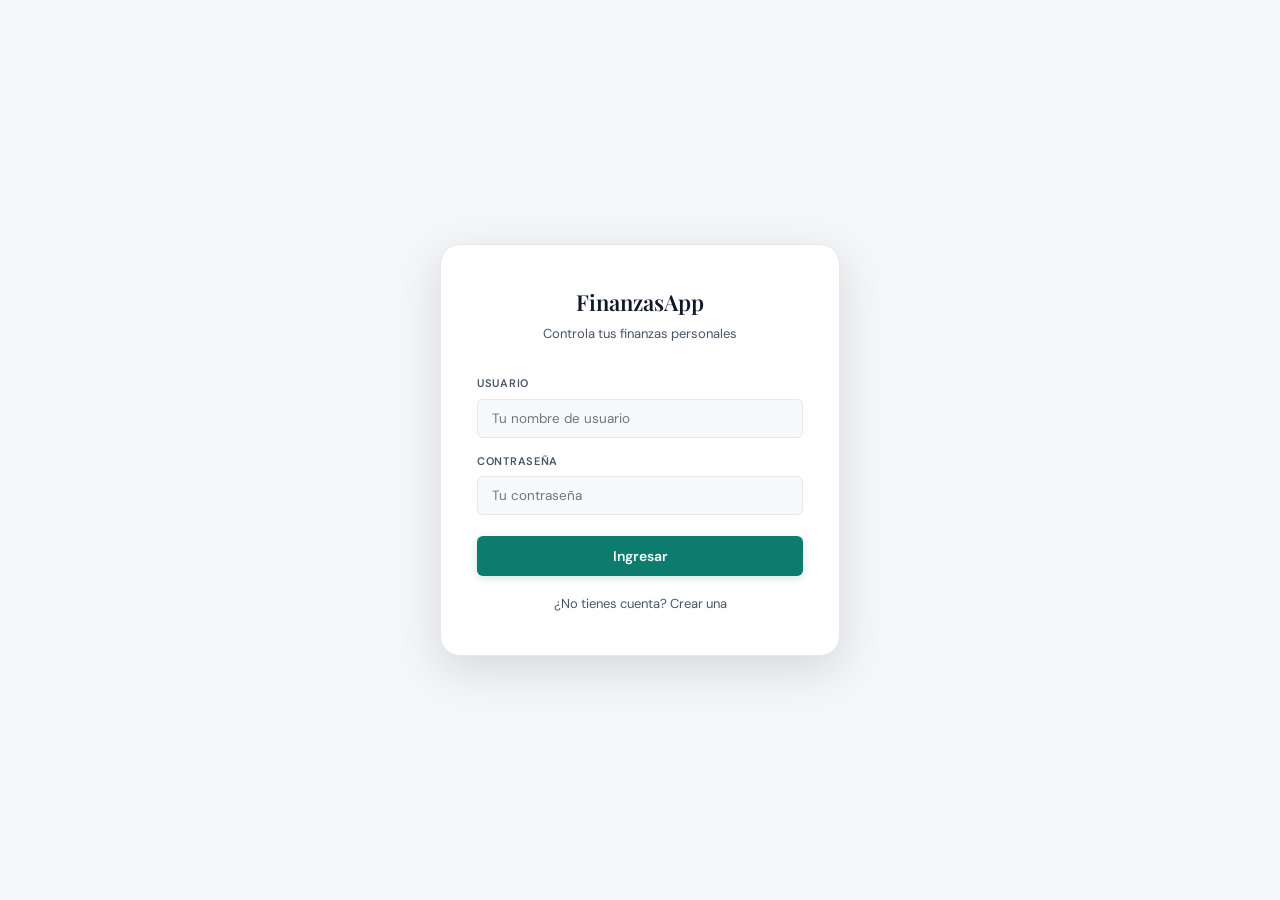
<file: frontend/index.html>
<!DOCTYPE html>
<html>

<head>
  <meta charset="UTF-8"> <!-- Para que tildes y ñ no salgan como símbolos raros -->
  <meta name="viewport" content="width=device-width, initial-scale=1.0"> <!-- Para que se vea bien -->
  <title>Finanzas Estudiantiles - Login</title>
  <link rel="icon" href="data:,">
  <link rel="stylesheet" href="css/estilos.css">
</head>

<body class="login-body">

  <div class="login-card">

    <div class="logo-area">
      <h2>FinanzasApp</h2>
      <p>Controla tus finanzas personales</p>
    </div>


    <form onsubmit="login(event)">

      <div>
        <label>Usuario</label>
        <input id="nombre" type="text" placeholder="Tu nombre de usuario" required>
        <!-- id="nombre" para leerlo desde JS, required obliga a llenarlo -->
      </div>

      <div>
        <label>Contraseña</label>
        <input id="contrasena" type="password" placeholder="Tu contraseña" required>
      </div>

      <button class="boton-login" type="submit">Ingresar</button> <!-- Botón que dispara el onsubmit del form -->

    </form>

    <a href="registro.html" class="boton-registro-link">¿No tienes cuenta? Crear una</a>


  </div>

  <script src="js/api.js"></script> <!-- Carga las funciones de conexión con el backend -->

  <script>

    async function login(event) { // async porque usa await para esperar la respuesta del servidor
      event.preventDefault(); // Evita que el form recargue la página al enviarse

      let nombre = document.getElementById("nombre").value; // Toma lo que escribió el usuario
      let contrasena = document.getElementById("contrasena").value; // Toma la contraseña

      try { // Intenta conectarse al backend
        let usuario = await loginUsuario(nombre, contrasena);
        // loginUsuario() está en api.js, hace POST /api/usuarios/login y devuelve el objeto usuario

        guardarSesion(usuario); // Guarda el id y nombre en sessionStorage para usarlos en otras páginas

        // Verificar si el usuario ya tiene semestre configurado
        // Si tiene fecha de inicio de semestre, ya lo configuró antes
        if (usuario.fechaInicioSemestre) {
          // Ya configuró su semestre → ir directo al menú
          window.location.href = "menu.html";
        } else {
          // No tiene semestre configurado → ir a configurarlo
          sessionStorage.setItem("primeraVez", "true");
          window.location.href = "semestre.html";
        }

      } catch (error) { // Si el backend responde con error (credenciales incorrectas)
        alert("Usuario o contraseña incorrectos"); // Avisa al usuario
      }
    }

  </script>

</body>

</html>
</file>
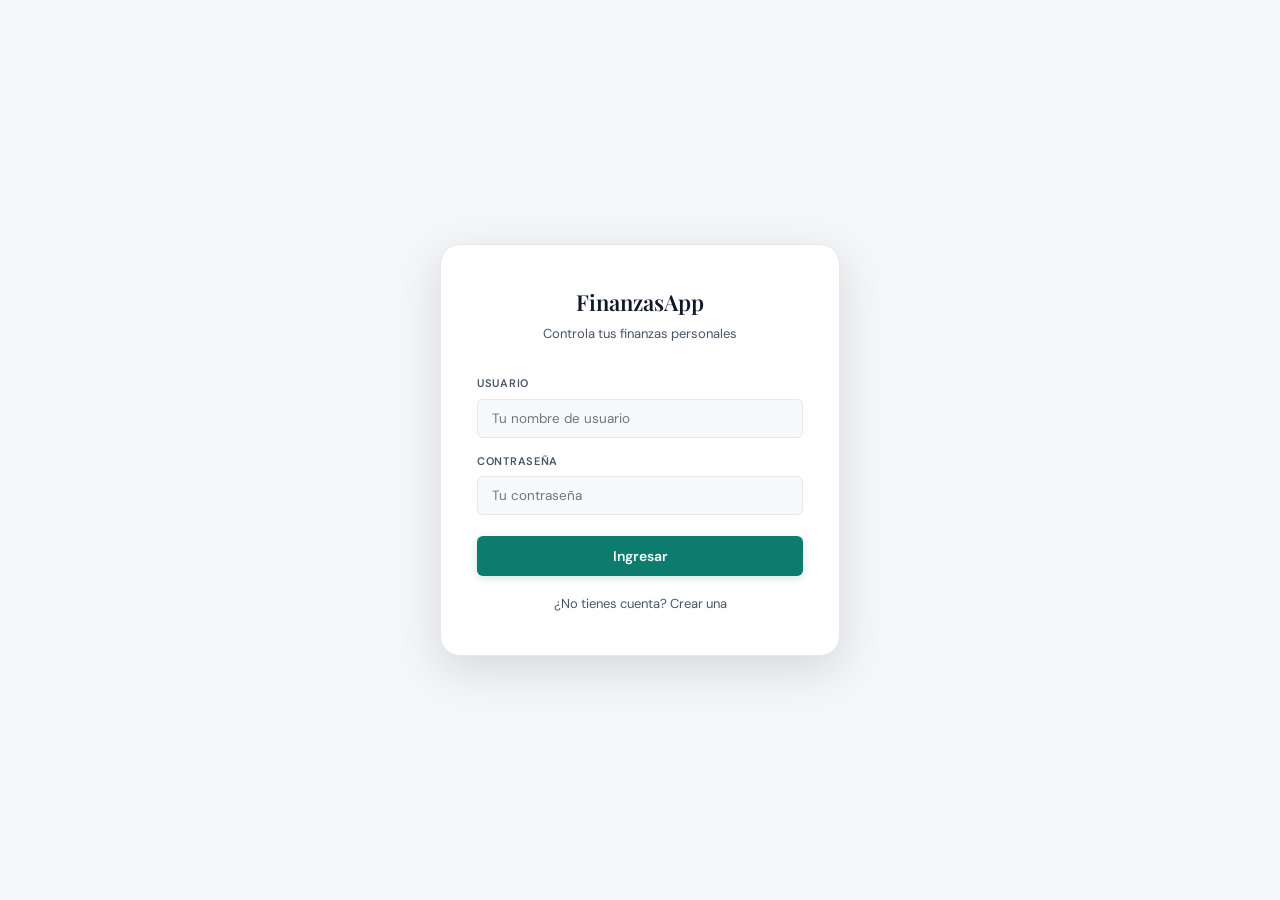
<file: frontend/gastos.html>
<!DOCTYPE html>
<html>

<head>
  <meta charset="UTF-8"> <!-- Para que los caracteres especiales se muestren bien -->
  <meta name="viewport" content="width=device-width, initial-scale=1.0"> <!-- Vista responsiva -->
  <title>Gastos — FinanzasApp</title>
  <link rel="icon" href="data:,">
  <link rel="stylesheet" href="css/estilos.css">
</head>

<body>

  <!-- Barra de navegación lateral -->
  <nav class="navbar">
    <div class="navbar-brand">
      <div class="brand-logo">
        <svg viewBox="0 0 24 24">
          <path
            d="M12 2C6.48 2 2 6.48 2 12s4.48 10 10 10 10-4.48 10-10S17.52 2 12 2zm-1 17.93c-3.95-.49-7-3.85-7-7.93 0-.62.08-1.21.21-1.79L9 15v1c0 1.1.9 2 2 2v1.93zm6.9-2.54c-.26-.81-1-1.39-1.9-1.39h-1v-3c0-.55-.45-1-1-1H8v-2h2c.55 0 1-.45 1-1V7h2c1.1 0 2-.9 2-2v-.41c2.93 1.19 5 4.06 5 7.41 0 2.08-.8 3.97-2.1 5.39z" />
        </svg>
      </div>
      <span class="brand-name">FinanzasApp</span>
    </div>

    <div class="navbar-section-label">Menú Principal</div>

    <div class="navbar-nav">
      <ul>
        <li><a href="menu.html"><svg class="nav-icon" viewBox="0 0 24 24">
              <path d="M3 13h8V3H3v10zm0 8h8v-6H3v6zm10 0h8V11h-8v10zm0-18v6h8V3h-8z" />
            </svg> Inicio</a></li>
        <li><a href="ingresos.html"><svg class="nav-icon" viewBox="0 0 24 24">
              <path
                d="M12 2C6.48 2 2 6.48 2 12s4.48 10 10 10 10-4.48 10-10S17.52 2 12 2zm1 15h-2v-2h2v-2h-2v-2h-2v2H9v2h2v2h2zm0-8h-2V7h2v2z" />
            </svg> Ingresos</a></li>
        <li><a href="gastos.html" class="active"><svg class="nav-icon" viewBox="0 0 24 24">
              <path d="M15 4H9v2H5v14h14V6h-4V4zM9 4h6v2H9V4z" />
            </svg> Gastos</a></li>
        <li><a href="metas.html"><svg class="nav-icon" viewBox="0 0 24 24">
              <path d="M12 2L2 22h20L12 2zm0 4.5l6.5 13.5h-13L12 6.5z" />
            </svg> Metas</a></li>
        <li><a href="reportes.html"><svg class="nav-icon" viewBox="0 0 24 24">
              <path d="M3 3v18h18V3H3zm16 16H5V5h14v14z" />
            </svg> Reportes</a></li>
        <li><a href="moneda.html"><svg class="nav-icon" viewBox="0 0 24 24">
              <path
                d="M12 2C6.48 2 2 6.48 2 12s4.48 10 10 10 10-4.48 10-10S17.52 2 12 2zm-1 15h-2v-6H7v-2h2V7h2v2h2v2h-2v6z" />
            </svg> Moneda</a></li>
      </ul>
    </div>
    <button class="btn-cerrar" onclick="cerrarSesion()">
      <svg class="nav-icon" viewBox="0 0 24 24">
        <path fill="currentColor"
          d="M10.09 15.59L11.5 17l5-5-5-5-1.41 1.41L12.67 11H3v2h9.67l-2.58 2.59zM19 3H5a2 2 0 0 0-2 2v4h2V5h14v14H5v-4H3v4a2 2 0 0 0 2 2h14a2 2 0 0 0 2-2V5a2 2 0 0 0-2-2z" />
      </svg>
      Cerrar sesión
    </button>
  </nav>

  <div class="contenido">

    <p class="page-title">Gastos</p>
    <p class="page-subtitle">Registra y categoriza tus gastos</p>

    <p class="seccion-titulo">Agregar gasto</p>

    <!-- Formulario para registrar un nuevo gasto -->
    <div class="form-agregar">
      <div class="form-grupo">
        <label>Descripción</label>
        <input id="descripcion" type="text" placeholder="Ej: Arriendo, Mercado...">
      </div>
      <div class="form-grupo">
        <label>Categoría</label>
        <select id="categoria"> <!-- Categorías típicas de gastos del hogar -->
          <option value="Vivienda">Vivienda</option>
          <option value="Alimentación">Alimentación</option>
          <option value="Transporte">Transporte</option>
          <option value="Salud">Salud</option>
          <option value="Educación">Educación</option>
          <option value="Entretenimiento">Entretenimiento</option>
          <option value="Ropa">Ropa</option>
          <option value="Otro">Otro</option>
        </select>
      </div>
      <div class="form-grupo">
        <label>Valor (COP $)</label>
        <input id="monto" type="text" inputmode="numeric" placeholder="Ej: 80.000" data-cop="true"> <!-- data-cop activa el formateador COP -->
      </div>
      <div class="form-grupo">
        <label>Fecha</label>
        <input id="fecha" type="date"> <!-- Devuelve la fecha en formato YYYY-MM-DD -->
      </div>
      <button class="btn-agregar" onclick="agregarGastoNuevo()">+ Agregar</button>
    </div>

    <p class="seccion-titulo">Historial de gastos</p>
    <div class="lista-movimientos" id="listaGastos"></div> <!-- Se llena con JS -->

  </div>

  <script src="js/api.js"></script>
  <script src="js/cop-input.js"></script>

  <script>

    verificarSesion(); // Si no hay sesión activa redirige al login

    function formatCOP(n) { // Formato de moneda colombiana: 15000 → $15.000
      return "$" + Number(n).toLocaleString("es-CO");
    }

    async function cargarGastos() {
      let usuarioId = getUsuarioId(); // Id del usuario guardado en sessionStorage
      let lista = document.getElementById("listaGastos");

      try {
        let gastos = await getGastos(usuarioId); // GET /api/gastos/{usuarioId}

        if (gastos.length === 0) { // Si aún no hay gastos registrados
          lista.innerHTML = '<p class="sin-datos">No hay gastos registrados aún.</p>';
          return;
        }

        // Genera y muestra el HTML de cada gasto
        lista.innerHTML = gastos.map(item => `
      <div class="movimiento-item">
        <div class="mov-info">
          <div class="mov-icono gasto"></div> <!-- Ícono rojo de gasto -->
          <div>
            <div class="mov-nombre">${item.descripcion}</div>
            <div class="mov-categoria">${item.categoria || ''}</div> <!-- Si no hay categoría muestra vacío -->
          </div>
        </div>
        <div class="mov-derecha">
          <div class="mov-valores">
            <div class="mov-valor gasto">-${formatCOP(item.monto)}</div> <!-- Monto en rojo con signo - -->
            <div class="mov-fecha">${item.fecha}</div>
          </div>
          <button class="btn-eliminar" onclick="borrarGasto(${item.id})" title="Eliminar"></button>
          <!-- item.id es el id real de la base de datos, necesario para eliminar el registro -->
        </div>
      </div>
    `).join(""); // join("") evita que aparezcan comas entre los elementos

      } catch (error) {
        lista.innerHTML = '<p class="sin-datos">Error al cargar gastos.</p>';
        console.error(error); // Imprime el error completo en consola
      }
    }

    async function agregarGastoNuevo() {
      let descripcion = document.getElementById("descripcion").value.trim(); // trim() elimina espacios extra
      let categoria = document.getElementById("categoria").value;
      let monto = document.getElementById("monto").value;
      let fecha = document.getElementById("fecha").value;

      if (!descripcion || !monto || !fecha) { // Verifica que no haya campos vacíos
        alert("Completa todos los campos.");
        return; // Detiene la ejecución si falta algo
      }

      let montoNum = parseCOP(monto);
      if (isNaN(montoNum) || montoNum <= 0) {
        alert("Ingresa un valor válido en pesos colombianos.");
        return;
      }

      try {
        await agregarGasto(getUsuarioId(), { // POST /api/gastos/{usuarioId}
          monto: montoNum,
          descripcion: descripcion,
          fecha: fecha,
          categoria: categoria
        });

        document.getElementById("descripcion").value = "";
        document.getElementById("monto").value = "";
        document.getElementById("fecha").valueAsDate = new Date();

        cargarGastos(); // Recarga la lista para mostrar el gasto recién agregado

      } catch (error) {
        alert("Error: " + error.message); // Muestra qué salió mal
      }
    }

    async function borrarGasto(id) { // id viene del botón eliminar de cada tarjeta
      try {
        await eliminarGasto(id); // DELETE /api/gastos/{id}
        cargarGastos(); // Actualiza la lista tras eliminar
      } catch (error) {
        alert("Error: " + error.message);
      }
    }

    document.getElementById("fecha").valueAsDate = new Date();
    initAllCOPInputs();
    cargarGastos();

  </script>

</body>

</html>
</file>
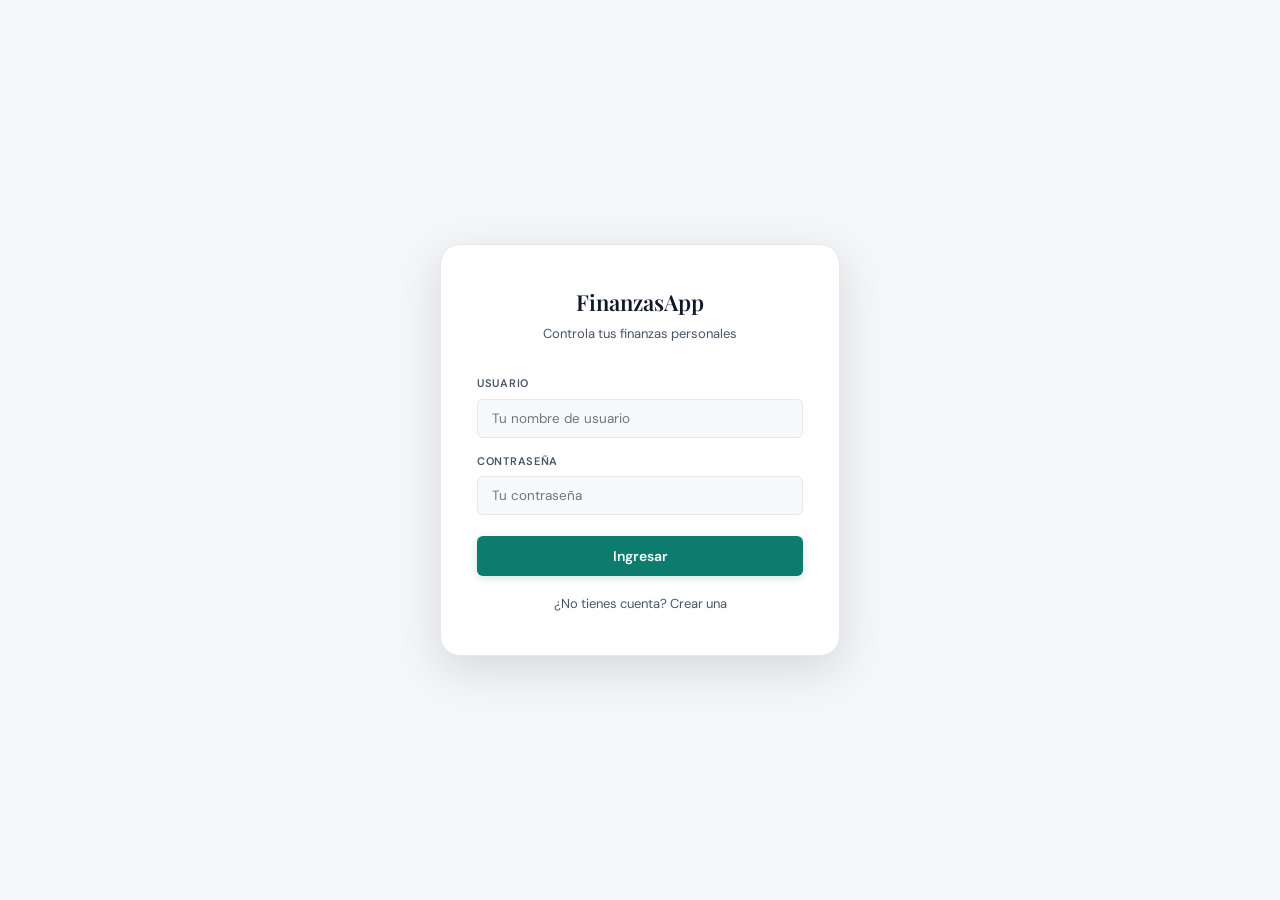
<file: frontend/ingresos.html>
<!DOCTYPE html>
<html>

<head>
  <meta charset="UTF-8"> <!-- Para que los caracteres especiales se muestren bien -->
  <meta name="viewport" content="width=device-width, initial-scale=1.0"> <!-- Vista responsiva -->
  <title>Ingresos — FinanzasApp</title>
  <link rel="icon" href="data:,">
  <link rel="stylesheet" href="css/estilos.css">
</head>

<body>

  <!-- Barra de navegación lateral -->
  <nav class="navbar">
    <div class="navbar-brand">
      <div class="brand-logo">
        <svg viewBox="0 0 24 24"><path d="M12 2C6.48 2 2 6.48 2 12s4.48 10 10 10 10-4.48 10-10S17.52 2 12 2zm-1 17.93c-3.95-.49-7-3.85-7-7.93 0-.62.08-1.21.21-1.79L9 15v1c0 1.1.9 2 2 2v1.93zm6.9-2.54c-.26-.81-1-1.39-1.9-1.39h-1v-3c0-.55-.45-1-1-1H8v-2h2c.55 0 1-.45 1-1V7h2c1.1 0 2-.9 2-2v-.41c2.93 1.19 5 4.06 5 7.41 0 2.08-.8 3.97-2.1 5.39z"/></svg>
      </div>
      <span class="brand-name">FinanzasApp</span>
    </div>
    
    <div class="navbar-section-label">Menú Principal</div>
    
    <div class="navbar-nav">
      <ul>
        <li><a href="menu.html"><svg class="nav-icon" viewBox="0 0 24 24"><path d="M3 13h8V3H3v10zm0 8h8v-6H3v6zm10 0h8V11h-8v10zm0-18v6h8V3h-8z"/></svg> Inicio</a></li>
        <li><a href="ingresos.html" class="active"><svg class="nav-icon" viewBox="0 0 24 24"><path d="M12 2C6.48 2 2 6.48 2 12s4.48 10 10 10 10-4.48 10-10S17.52 2 12 2zm1 15h-2v-2h2v-2h-2v-2h-2v2H9v2h2v2h2zm0-8h-2V7h2v2z"/></svg> Ingresos</a></li>
        <li><a href="gastos.html"><svg class="nav-icon" viewBox="0 0 24 24"><path d="M15 4H9v2H5v14h14V6h-4V4zM9 4h6v2H9V4z"/></svg> Gastos</a></li>
        <li><a href="metas.html"><svg class="nav-icon" viewBox="0 0 24 24"><path d="M12 2L2 22h20L12 2zm0 4.5l6.5 13.5h-13L12 6.5z"/></svg> Metas</a></li>
        <li><a href="reportes.html"><svg class="nav-icon" viewBox="0 0 24 24"><path d="M3 3v18h18V3H3zm16 16H5V5h14v14z"/></svg> Reportes</a></li>
        <li><a href="moneda.html"><svg class="nav-icon" viewBox="0 0 24 24"><path d="M12 2C6.48 2 2 6.48 2 12s4.48 10 10 10 10-4.48 10-10S17.52 2 12 2zm-1 15h-2v-6H7v-2h2V7h2v2h2v2h-2v6z"/></svg> Moneda</a></li>
      </ul>
    </div>
    <button class="btn-cerrar" onclick="cerrarSesion()">
      <svg class="nav-icon" viewBox="0 0 24 24"><path fill="currentColor" d="M10.09 15.59L11.5 17l5-5-5-5-1.41 1.41L12.67 11H3v2h9.67l-2.58 2.59zM19 3H5a2 2 0 0 0-2 2v4h2V5h14v14H5v-4H3v4a2 2 0 0 0 2 2h14a2 2 0 0 0 2-2V5a2 2 0 0 0-2-2z"/></svg>
      Cerrar sesión
    </button>
  </nav>

  <div class="contenido">

    <p class="page-title">Ingresos</p>
    <p class="page-subtitle">Registra y gestiona tus fuentes de ingreso</p>

    <p class="seccion-titulo">Agregar ingreso</p>

    <!-- Formulario para agregar un nuevo ingreso -->
    <div class="form-agregar">
      <div class="form-grupo">
        <label>Descripción</label>
        <input id="descripcion" type="text" placeholder="Ej: Salario, Freelance...">
        <!-- El backend espera este campo como "descripcion" -->
      </div>
      <div class="form-grupo">
        <label>Categoría</label>
        <select id="categoria"> <!-- Lista de categorías predefinidas -->
          <option value="Salario">Salario</option>
          <option value="Freelance">Freelance</option>
          <option value="Negocio">Negocio</option>
          <option value="Inversión">Inversión</option>
          <option value="Regalo">Regalo</option>
          <option value="Otro">Otro</option>
        </select>
      </div>
      <div class="form-grupo">
        <label>Valor (COP $)</label>
        <input id="monto" type="text" inputmode="numeric" placeholder="Ej: 500.000" data-cop="true">
        <!-- min="0" evita que se ingresen valores negativos -->
      </div>
      <div class="form-grupo">
        <label>Fecha</label>
        <input id="fecha" type="date"> <!-- El valor llega en formato YYYY-MM-DD -->
      </div>
      <button class="btn-agregar" onclick="agregarIngresoNuevo()">+ Agregar</button>
    </div>

    <p class="seccion-titulo">Historial de ingresos</p>
    <div class="lista-movimientos" id="listaIngresos"></div> <!-- Se llena dinámicamente -->

  </div>

  <script src="js/api.js"></script>
  <script src="js/cop-input.js"></script>

  <script>

    verificarSesion(); // Redirige al login si no hay sesión activa

    function formatCOP(n) { // Convierte número a formato pesos colombianos
      return "$" + Number(n).toLocaleString("es-CO");
    }

    async function cargarIngresos() {
      let usuarioId = getUsuarioId(); // Lee el id del usuario de sessionStorage
      let lista = document.getElementById("listaIngresos");

      try {
        let ingresos = await getIngresos(usuarioId); // GET /api/ingresos/{usuarioId}

        if (ingresos.length === 0) { // Si el usuario no tiene ingresos todavía
          lista.innerHTML = '<p class="sin-datos">No hay ingresos registrados aún.</p>';
          return;
        }

        // Construye el HTML de cada ingreso y lo muestra en la lista
        lista.innerHTML = ingresos.map(item => `
          <div class="movimiento-item">
            <div class="mov-info">
              <div class="mov-icono ingreso"></div> <!-- Ícono verde de ingreso -->
              <div>
                <div class="mov-nombre">${item.descripcion}</div> <!-- Descripción del ingreso -->
                <div class="mov-categoria">${item.categoria || ''}</div> <!-- Categoría o vacío -->
              </div>
            </div>
            <div class="mov-derecha">
              <div class="mov-valores">
                <div class="mov-valor ingreso">+${formatCOP(item.monto)}</div> <!-- Monto en verde -->
                <div class="mov-fecha">${item.fecha}</div>
              </div>
              <button class="btn-eliminar" onclick="borrarIngreso(${item.id})" title="Eliminar"></button>
              <!-- Pasa el id real de la BD para poder eliminar el registro correcto -->
            </div>
          </div>
        `).join("");

      } catch (error) {
        lista.innerHTML = '<p class="sin-datos">Error al cargar ingresos.</p>'; // Mensaje de error visible
        console.error(error); // Detalle del error en consola para depurar
      }
    }

    async function agregarIngresoNuevo() {
      let descripcion = document.getElementById("descripcion").value.trim(); // trim() quita espacios al inicio y fin
      let categoria = document.getElementById("categoria").value;
      let monto = document.getElementById("monto").value;
      let fecha = document.getElementById("fecha").value;

      if (!descripcion || !monto || !fecha) { // Valida que ningún campo esté vacío
        alert("Completa todos los campos.");
        return;
      }

      let montoNum = parseCOP(monto);
      if (isNaN(montoNum) || montoNum <= 0) {
        alert("Ingresa un valor válido en pesos colombianos.");
        return;
      }

      try {
        await agregarIngreso(getUsuarioId(), { // POST /api/ingresos/{usuarioId}
          monto: montoNum, // parseCOP convierte "1.500.000" → 1500000
          descripcion: descripcion,
          fecha: fecha,
          categoria: categoria
        });

        document.getElementById("descripcion").value = "";
        document.getElementById("monto").value = "";
        document.getElementById("fecha").valueAsDate = new Date();

        cargarIngresos(); // Recarga la lista para mostrar el nuevo ingreso

      } catch (error) {
        alert("Error: " + error.message);
      }
    }

    async function borrarIngreso(id) { // Recibe el id del ingreso a eliminar
      try {
        await eliminarIngreso(id); // DELETE /api/ingresos/{id}
        cargarIngresos(); // Recarga la lista después de eliminar
      } catch (error) {
        alert("Error: " + error.message);
      }
    }

    document.getElementById("fecha").valueAsDate = new Date();
    initAllCOPInputs(); // Inicializa todos los inputs con data-cop="true"
    cargarIngresos();

  </script>

</body>

</html>
</file>
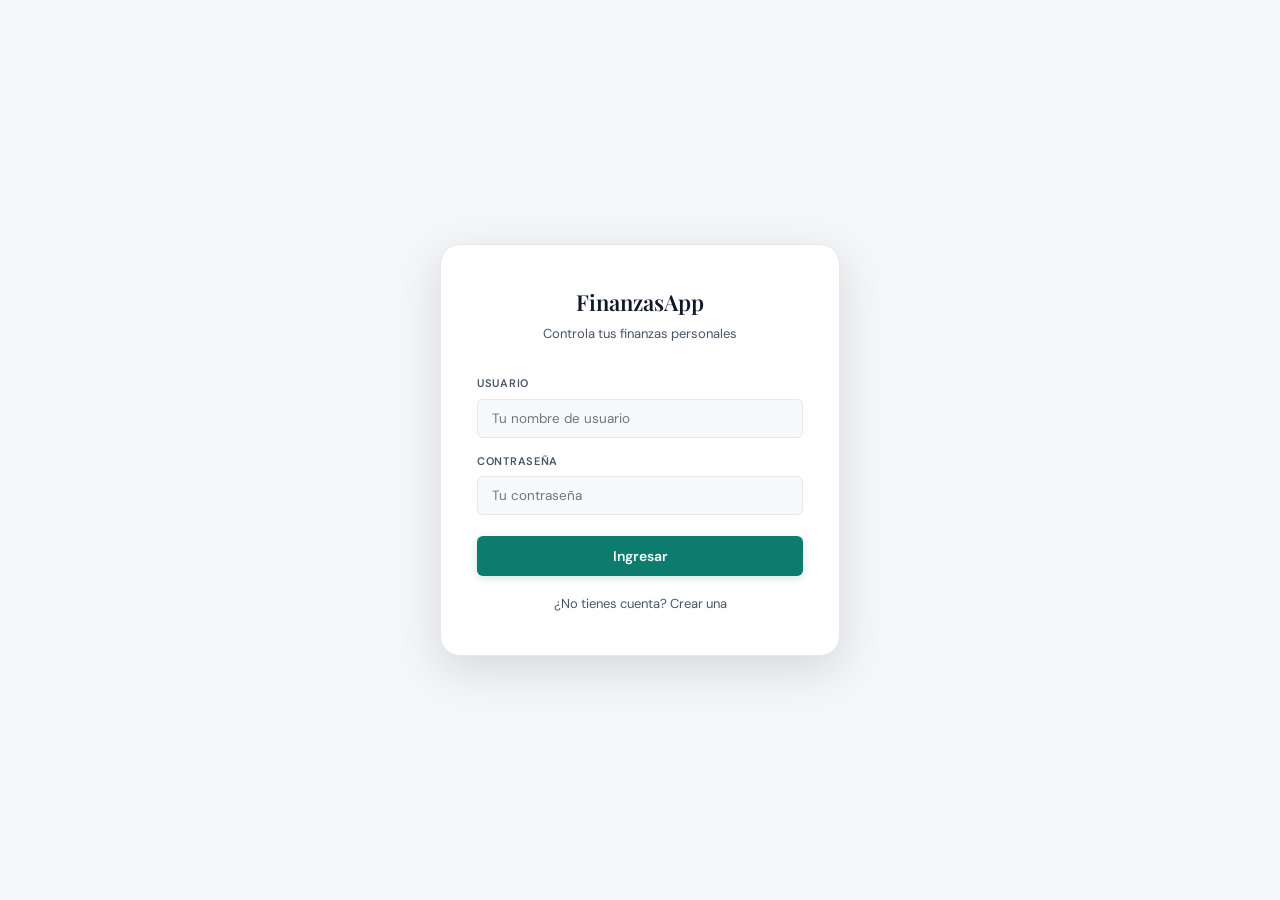
<file: frontend/moneda.html>
<!DOCTYPE html>
<html>

<head>
  <meta charset="UTF-8">
  <meta name="viewport" content="width=device-width, initial-scale=1.0">
  <title>Conversión de Moneda — FinanzasApp</title>
  <link rel="icon" href="data:,">
  <link rel="stylesheet" href="css/estilos.css">
</head>

<body>

  <nav class="navbar">
    <div class="navbar-brand">
      <div class="brand-logo">
        <svg viewBox="0 0 24 24"><path d="M12 2C6.48 2 2 6.48 2 12s4.48 10 10 10 10-4.48 10-10S17.52 2 12 2zm-1 17.93c-3.95-.49-7-3.85-7-7.93 0-.62.08-1.21.21-1.79L9 15v1c0 1.1.9 2 2 2v1.93zm6.9-2.54c-.26-.81-1-1.39-1.9-1.39h-1v-3c0-.55-.45-1-1-1H8v-2h2c.55 0 1-.45 1-1V7h2c1.1 0 2-.9 2-2v-.41c2.93 1.19 5 4.06 5 7.41 0 2.08-.8 3.97-2.1 5.39z"/></svg>
      </div>
      <span class="brand-name">FinanzasApp</span>
    </div>
    
    <div class="navbar-section-label">Menú Principal</div>
    
    <div class="navbar-nav">
      <ul>
        <li><a href="menu.html"><svg class="nav-icon" viewBox="0 0 24 24"><path d="M3 13h8V3H3v10zm0 8h8v-6H3v6zm10 0h8V11h-8v10zm0-18v6h8V3h-8z"/></svg> Inicio</a></li>
        <li><a href="ingresos.html"><svg class="nav-icon" viewBox="0 0 24 24"><path d="M12 2C6.48 2 2 6.48 2 12s4.48 10 10 10 10-4.48 10-10S17.52 2 12 2zm1 15h-2v-2h2v-2h-2v-2h-2v2H9v2h2v2h2zm0-8h-2V7h2v2z"/></svg> Ingresos</a></li>
        <li><a href="gastos.html"><svg class="nav-icon" viewBox="0 0 24 24"><path d="M15 4H9v2H5v14h14V6h-4V4zM9 4h6v2H9V4z"/></svg> Gastos</a></li>
        <li><a href="metas.html"><svg class="nav-icon" viewBox="0 0 24 24"><path d="M12 2L2 22h20L12 2zm0 4.5l6.5 13.5h-13L12 6.5z"/></svg> Metas</a></li>
        <li><a href="reportes.html"><svg class="nav-icon" viewBox="0 0 24 24"><path d="M3 3v18h18V3H3zm16 16H5V5h14v14z"/></svg> Reportes</a></li>
        <li><a href="moneda.html" class="active"><svg class="nav-icon" viewBox="0 0 24 24"><path d="M12 2C6.48 2 2 6.48 2 12s4.48 10 10 10 10-4.48 10-10S17.52 2 12 2zm-1 15h-2v-6H7v-2h2V7h2v2h2v2h-2v6z"/></svg> Moneda</a></li>
      </ul>
    </div>
    <button class="btn-cerrar" onclick="cerrarSesion()">
      <svg class="nav-icon" viewBox="0 0 24 24"><path fill="currentColor" d="M10.09 15.59L11.5 17l5-5-5-5-1.41 1.41L12.67 11H3v2h9.67l-2.58 2.59zM19 3H5a2 2 0 0 0-2 2v4h2V5h14v14H5v-4H3v4a2 2 0 0 0 2 2h14a2 2 0 0 0 2-2V5a2 2 0 0 0-2-2z"/></svg>
      Cerrar sesión
    </button>
  </nav>

  <div class="contenido">

    <p class="page-title">Conversión de Moneda</p>
    <p class="page-subtitle">Convierte montos entre diferentes monedas</p>

    <div class="form-container">
      <form id="formConvertir">
        <div class="form-group">
          <label for="monto">Monto</label>
          <input type="number" id="monto" placeholder="Ej: 100" min="0.01" step="0.01" required>
        </div>

        <div class="form-group">
          <label for="monedaOrigen">Moneda de Origen</label>
          <select id="monedaOrigen" required>
            <option value="USD">USD — Dólar Estadounidense</option>
            <option value="EUR">EUR — Euro</option>
            <option value="GBP">GBP — Libra Esterlina</option>
            <option value="JPY">JPY — Yen Japonés</option>
            <option value="COP" selected>COP — Peso Colombiano</option>
            <option value="MXN">MXN — Peso Mexicano</option>
            <option value="ARS">ARS — Peso Argentino</option>
            <option value="CLP">CLP — Peso Chileno</option>
            <option value="CAD">CAD — Dólar Canadiense</option>
            <option value="CHF">CHF — Franco Suizo</option>
          </select>
        </div>

        <div class="form-group">
          <label for="monedaDestino">Moneda de Destino</label>
          <select id="monedaDestino" required>
            <option value="USD" selected>USD — Dólar Estadounidense</option>
            <option value="EUR">EUR — Euro</option>
            <option value="GBP">GBP — Libra Esterlina</option>
            <option value="JPY">JPY — Yen Japonés</option>
            <option value="COP">COP — Peso Colombiano</option>
            <option value="MXN">MXN — Peso Mexicano</option>
            <option value="ARS">ARS — Peso Argentino</option>
            <option value="CLP">CLP — Peso Chileno</option>
            <option value="CAD">CAD — Dólar Canadiense</option>
            <option value="CHF">CHF — Franco Suizo</option>
          </select>
        </div>

        <button type="submit" class="btn-primario">Convertir</button>
      </form>

      <div id="resultado" class="resultado-conversion" style="display: none;"></div>
      <div id="error" class="error-msg" style="display: none;"></div>
    </div>

  </div>

  <script src="js/api.js"></script>
  <script>
    verificarSesion();

    function formatCOP(n) {
      return "$" + Number(n).toLocaleString("es-CO");
    }

    function formatDecimal(n) {
      // Tasas pequeñas (ej: 1 COP = 0,000299 USD) necesitan más decimales
      const v = Number(n);
      const decimales = Math.abs(v) >= 1 ? 2 : 6;
      return v.toLocaleString("es-CO", { minimumFractionDigits: 2, maximumFractionDigits: decimales });
    }

    document.getElementById("formConvertir").addEventListener("submit", async (e) => {
      e.preventDefault();

      const monto = parseFloat(document.getElementById("monto").value);
      const monedaOrigen = document.getElementById("monedaOrigen").value;
      const monedaDestino = document.getElementById("monedaDestino").value;

      const resultadoDiv = document.getElementById("resultado");
      const errorDiv = document.getElementById("error");

      resultadoDiv.style.display = "none";
      errorDiv.style.display = "none";

      try {
        const resultado = await convertirMoneda(monto, monedaOrigen, monedaDestino);

        resultadoDiv.innerHTML = `
          <h3>Resultado de la Conversión</h3>
          <p class="conversion-original">${formatCOP(monto)} ${monedaOrigen}</p>
          <p class="conversion-flecha">=</p>
          <p class="conversion-resultado">${formatCOP(resultado.montoConvertido)} ${resultado.monedaDestino}</p>
          <p class="conversion-tasa">Tasa: 1 ${monedaOrigen} = ${formatDecimal(resultado.tasa)} ${monedaDestino}</p>
        `;
        resultadoDiv.style.display = "block";

      } catch (error) {
        errorDiv.textContent = error.message;
        errorDiv.style.display = "block";
      }
    });
  </script>

</body>

</html>
</file>
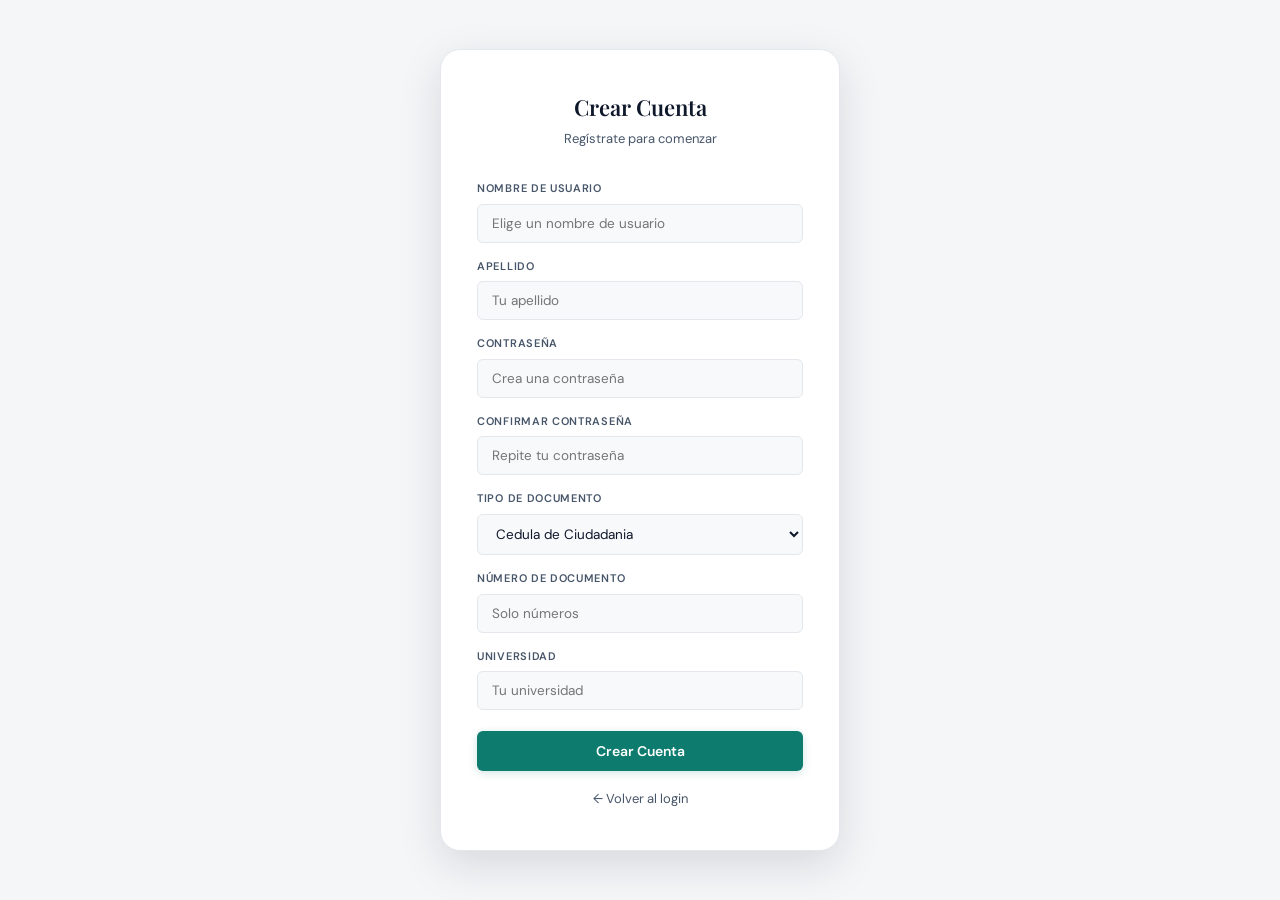
<file: frontend/registro.html>
<!DOCTYPE html>
<html>

<head>
  <meta charset="UTF-8"> <!-- Para que los caracteres especiales se muestren bien -->
  <meta name="viewport" content="width=device-width, initial-scale=1.0"> <!-- Ajuste para pantallas de celular -->
  <title>Registro — FinanzasApp</title>
  <link rel="icon" href="data:,"> <!-- Título en la pestaña -->
  <link rel="stylesheet" href="css/estilos.css"> <!-- Estilos visuales -->
</head>

<body class="registro-body"> <!-- Clase para aplicar el fondo de la página de registro -->
  <div class="registro-card"> <!-- Tarjeta contenedora del formulario -->
    <div class="logo-area"> <!-- Encabezado de la tarjeta -->
      <h2>Crear Cuenta</h2>
      <p>Regístrate para comenzar</p>
    </div>
    <!-- Al enviar el form se ejecuta registrar(), que manda los datos al backend -->
    <form onsubmit="registrar(event)">
      <div>
        <label>Nombre de usuario</label>
        <input id="nombre" type="text" placeholder="Elige un nombre de usuario" required>
        <!-- Este nombre es el que se usará para iniciar sesión -->
      </div>
      <div>
        <label>Apellido</label>
        <input id="apellido" type="text" placeholder="Tu apellido" required>
      </div>
      <div>
        <label>Contraseña</label>
        <input id="contrasena" type="password" placeholder="Crea una contraseña" required>
      </div>
      <div>
        <label>Confirmar Contraseña</label>
        <input id="confirmarContrasena" type="password" placeholder="Repite tu contraseña" required>
        <!-- Este campo solo existe en el frontend para validar, no se manda al backend -->
      </div>
      <div>
        <label>Tipo de Documento</label>
        <select id="tipoDoc"> <!-- Lista desplegable con los tipos de documento -->
          <option value="CC">Cedula de Ciudadania</option>
          <option value="TI">Tarjeta de Identidad</option>
          <option value="CE">Cédula de Extranjería</option>
          <option value="PA">Pasaporte</option>
        </select>
      </div>
      <div>
        <label>Número de Documento</label>
        <input id="nDoc" type="text" placeholder="Solo números" required oninput="validarNumeros(this)">
        <!-- oninput llama a validarNumeros() cada vez que el usuario escribe algo -->
      </div>
      <div>
        <label>Universidad</label>
        <input id="universidad" type="text" placeholder="Tu universidad" required>
      </div>
      <button class="boton-registro" type="submit">Crear Cuenta</button> <!-- Dispara el onsubmit -->
    </form>
    <a href="index.html" class="volver-login">← Volver al login</a> <!-- Enlace de regreso -->
  </div>
  <script src="js/api.js"></script> <!-- Funciones de conexión con el backend -->
  <script>
    // Se ejecuta cada vez que el usuario escribe en el campo de documento
    function validarNumeros(input) {
      if (/[^0-9]/.test(input.value)) { // Si encuentra algo que no sea número
        input.value = input.value.replace(/[^0-9]/g, ""); // Lo borra del campo
        alert("Solo se permiten números."); // Avisa al usuario
      }
    }
    async function registrar(event) {
      event.preventDefault(); // Evita que la página se recargue al enviar el form

      let contrasena = document.getElementById("contrasena").value;
      let confirmar = document.getElementById("confirmarContrasena").value;

      if (contrasena !== confirmar) { // Compara las dos contraseñas antes de mandar al backend
        alert("Las contraseñas no coinciden");
        return; // Detiene la ejecución si no coinciden
      }
      // Arma el objeto con todos los datos del formulario
      let datos = {
        nombre: document.getElementById("nombre").value,
        apellido: document.getElementById("apellido").value,
        contrasena: contrasena,
        tipoDoc: document.getElementById("tipoDoc").value,
        nDoc: document.getElementById("nDoc").value,
        universidad: document.getElementById("universidad").value
      };
      try {
        await registrarUsuario(datos); // Función de api.js que hace POST /api/usuarios/registro
        alert("¡Registro exitoso! Ahora puedes iniciar sesión.");
        window.location.href = "index.html"; // Redirige al login después de registrarse
      } catch (error) {
        alert("Error: " + error.message); // Muestra el error que devolvió el backend
      }
    }
  </script>
</body>

</html>
</file>
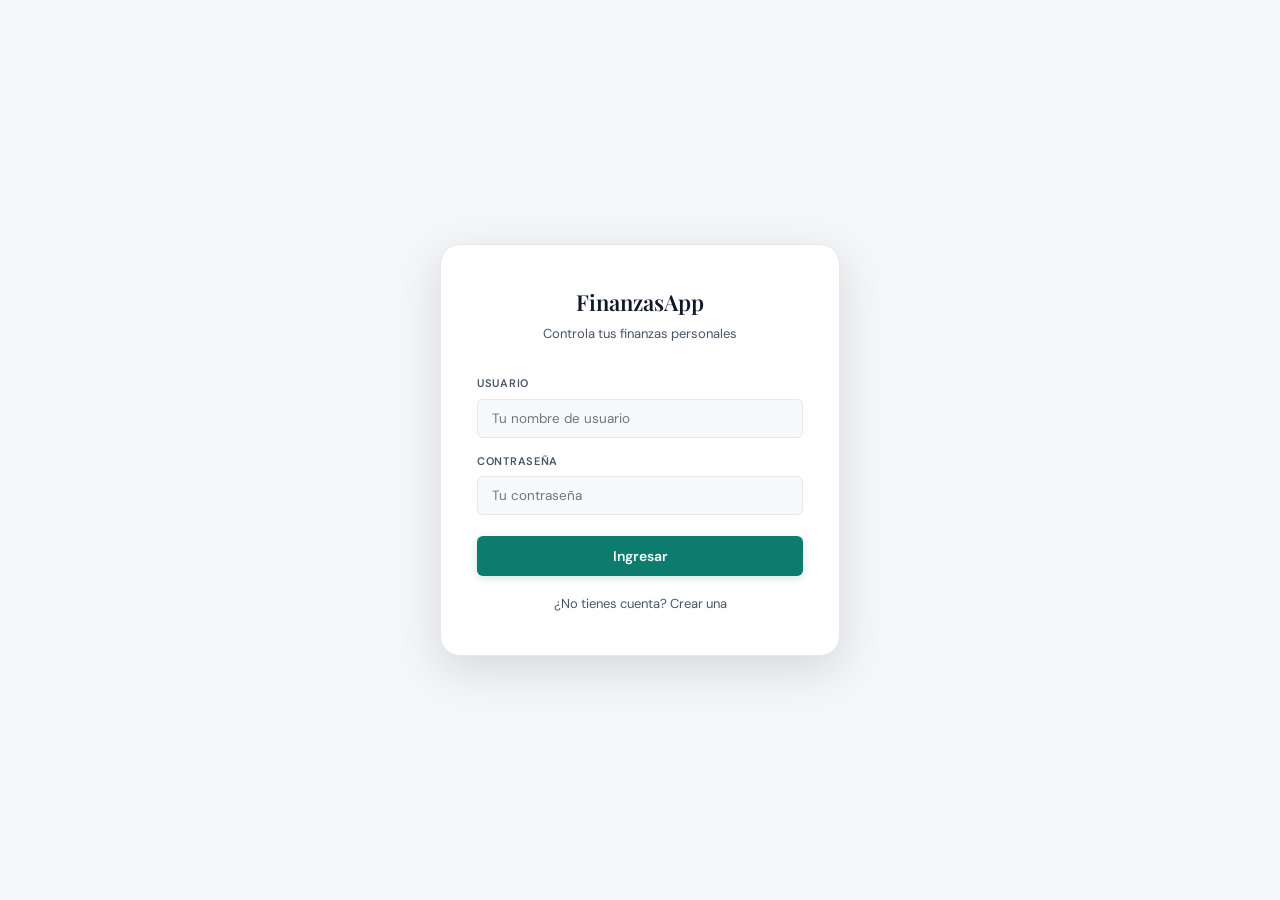
<file: frontend/semestre.html>
<!DOCTYPE html>
<html>

<head>
  <meta charset="UTF-8">
  <meta name="viewport" content="width=device-width, initial-scale=1.0">
  <title>Bienvenido — FinanzasApp</title>
  <link rel="icon" href="data:,">
  <link rel="stylesheet" href="css/estilos.css">
  <style>
    body.setup-body {
      background: var(--bg-body);
      min-height: 100vh;
      display: flex;
      justify-content: center;
      align-items: center;
    }

    .setup-card {
      background: var(--bg-surface);
      border: 1px solid var(--border);
      padding: 48px 44px;
      width: 480px;
      max-width: 95vw;
      border-radius: var(--radius-xl);
      box-shadow: var(--shadow-lg);
      color: var(--text-primary);
    }

    .setup-card h1 {
      font-family: var(--font-display);
      font-size: 24px;
      font-weight: 600;
      margin: 0 0 8px 0;
      text-align: center;
      color: var(--text-primary);
    }

    .setup-card .subtitle {
      font-size: 13.5px;
      color: var(--text-secondary);
      text-align: center;
      margin: 0 0 32px 0;
    }

    .step-indicator {
      display: flex;
      justify-content: center;
      gap: 10px;
      margin-bottom: 32px;
    }

    .step-dot {
      width: 10px;
      height: 10px;
      border-radius: 50%;
      background: var(--border-strong);
      transition: background 0.3s, width 0.3s;
    }

    .step-dot.active {
      width: 26px;
      border-radius: 5px;
      background: var(--accent);
    }

    .step-dot.completed {
      background: var(--accent-mid);
    }

    .step-title {
      font-size: 17px;
      font-weight: 600;
      margin: 0 0 6px 0;
    }

    .step-desc {
      font-size: 13px;
      color: var(--text-secondary);
      margin: 0 0 24px 0;
    }

    .setup-form label {
      display: block;
      font-size: 11px;
      font-weight: 600;
      color: var(--text-secondary);
      text-transform: uppercase;
      letter-spacing: 0.8px;
      margin-bottom: 6px;
    }

    .setup-form input,
    .setup-form select {
      width: 100%;
      padding: 12px 14px;
      background: var(--bg-input);
      border: 1px solid var(--border);
      border-radius: 8px;
      color: var(--text-primary);
      font-size: 14px;
      outline: none;
      transition: border-color 0.2s;
      margin-bottom: 16px;
      height: 44px;
    }

    .setup-form input:focus,
    .setup-form select:focus {
      border-color: var(--accent-mid);
      background: #fff;
      box-shadow: 0 0 0 3px rgba(13,123,110,0.10);
    }

    .setup-form select option {
      background: #fff;
      color: var(--text-primary);
    }

    .setup-btn {
      width: 100%;
      padding: 14px;
      border: none;
      border-radius: 10px;
      background: var(--accent);
      color: #fff;
      font-weight: 600;
      font-size: 15px;
      cursor: pointer;
      transition: background 0.2s, transform 0.2s, box-shadow 0.2s;
      margin-top: 8px;
      box-shadow: 0 2px 8px rgba(13,123,110,0.2);
    }

    .setup-btn:hover {
      background: var(--accent-text);
      transform: translateY(-1px);
      box-shadow: 0 4px 14px rgba(13,123,110,0.28);
    }

    .setup-btn-secondary {
      background: transparent;
      border: 1px solid var(--border);
      color: var(--text-secondary);
      font-size: 13px;
      margin-top: 12px;
    }

    .setup-btn-secondary { box-shadow: none; }

    .setup-btn-secondary:hover {
      background: var(--bg-hover);
      color: var(--text-primary);
      box-shadow: none;
      transform: none;
    }

    .pregunta-texto {
      font-size: 15px;
      color: var(--text-secondary);
      margin-bottom: 20px;
      line-height: 1.5;
    }

    .semestre-opciones {
      display: grid;
      grid-template-columns: 1fr 1fr;
      gap: 12px;
      margin-bottom: 16px;
    }

    .semestre-opcion {
      background: var(--bg-input);
      border: 2px solid var(--border);
      border-radius: 12px;
      padding: 16px;
      text-align: center;
      cursor: pointer;
      transition: all 0.2s;
      font-size: 15px;
      font-weight: 600;
      color: var(--text-secondary);
    }

    .semestre-opcion:hover {
      border-color: var(--accent-mid);
      background: var(--accent-light);
      color: var(--accent-text);
    }

    .semestre-opcion.selected {
      border-color: var(--accent);
      background: var(--accent-light);
      color: var(--accent-text);
    }

    .semestre-opcion .num {
      font-size: 18px;
      font-weight: 600;
      display: block;
    }

    .error-msg {
      padding: 12px 16px;
      background: var(--red-bg);
      border: 1px solid var(--red-border);
      border-radius: 8px;
      color: var(--red);
      font-size: 13px;
      margin-top: 12px;
      display: none;
    }

    @media (max-width: 560px) {
      .setup-card { padding: 32px 22px; }
      .semestre-opciones { gap: 8px; }
    }
  </style>
</head>

<body class="setup-body">

  <div class="setup-card">
    <!-- Indicador de pasos -->
    <div class="step-indicator">
      <div class="step-dot active" id="dot1"></div>
      <div class="step-dot" id="dot2"></div>
      <div class="step-dot" id="dot3"></div>
    </div>

    <!-- Paso 1: Semestre -->
    <div id="step1">
      <h1>Bienvenido a FinanzasApp</h1>
      <p class="subtitle">Configuremos tu período académico</p>

      <p class="pregunta-texto">¿En qué semestre estás actualmente?</p>

      <div class="semestre-opciones" id="semestreOpciones"></div>

      <button class="setup-btn" onclick="irPaso2()">Continuar →</button>
      <div id="error1" class="error-msg"></div>
    </div>

    <!-- Paso 2: Fechas del período -->
    <div id="step2" class="hidden">
      <h1>Período Académico</h1>
      <p class="subtitle">Semestre <span id="semestreSeleccionadoTexto">1</span></p>

      <div class="setup-form">
        <label>Fecha de inicio del semestre</label>
        <input type="date" id="fechaInicio">

        <label>Fecha de fin del semestre</label>
        <input type="date" id="fechaFin">
      </div>

      <button class="setup-btn" onclick="irPaso3()">Continuar →</button>
      <button class="setup-btn setup-btn-secondary" onclick="volverPaso1()">← Atrás</button>
      <div id="error2" class="error-msg"></div>
    </div>

    <!-- Paso 3: Ahorro automático -->
    <div id="step3" class="hidden">
      <h1>Ahorro Automático</h1>
      <p class="subtitle">Último paso — configuremos tu ahorro</p>

      <p class="pregunta-texto">¿Qué porcentaje de tus ingresos quieres separar automáticamente para ahorro?</p>

      <div class="setup-form">
        <label>Porcentaje de ahorro (%)</label>
        <input type="number" id="porcentajeAhorro" min="0" max="100" value="10">

        <small style="color: var(--text-muted); font-size: 12px; display: block; margin-bottom: 8px;">
          Ej: Si ganas $500.000 y pones 10%, se separarán $50.000 para ahorro cada vez que registres un ingreso.
        </small>

        <label style="margin-top: 8px;">¿Cuánto quieres ahorrar en total este semestre?</label>
        <input type="text" inputmode="numeric" id="metaAhorro" placeholder="Ej: 500.000" data-cop="true">
      </div>

      <button class="setup-btn" onclick="finalizar()">Comenzar →</button>
      <button class="setup-btn setup-btn-secondary" onclick="volverPaso2()">← Atrás</button>
      <div id="error3" class="error-msg"></div>
    </div>

  </div>

  <script src="js/api.js"></script>
  <script src="js/cop-input.js"></script>
  <script>
    // Verificar sesión
    verificarSesion();

    let semestreSeleccionado = null;
    let esPrimeraVez = sessionStorage.getItem("primeraVez") === "true";

    // Generar opciones de semestre 1-10
    const contenedor = document.getElementById("semestreOpciones");
    for (let i = 1; i <= 10; i++) {
      let btn = document.createElement("div");
      btn.className = "semestre-opcion";
      btn.innerHTML = '<span class="num">Sem ' + i + '</span>';
      btn.dataset.semestre = i;
      btn.onclick = function () {
        document.querySelectorAll(".semestre-opcion").forEach(el => el.classList.remove("selected"));
        this.classList.add("selected");
        semestreSeleccionado = i;
      };
      contenedor.appendChild(btn);
    }

    function mostrarError(id, mensaje) {
      let el = document.getElementById(id);
      el.textContent = mensaje;
      el.style.display = "block";
      setTimeout(() => { el.style.display = "none"; }, 4000);
    }

    function actualizarDots(step) {
      for (let i = 1; i <= 3; i++) {
        let dot = document.getElementById("dot" + i);
        dot.className = "step-dot";
        if (i < step) dot.classList.add("completed");
        if (i === step) dot.classList.add("active");
      }
    }

    function irPaso2() {
      if (!semestreSeleccionado) {
        mostrarError("error1", "Selecciona tu semestre para continuar.");
        return;
      }
      document.getElementById("step1").classList.add("hidden");
      document.getElementById("step2").classList.remove("hidden");
      document.getElementById("semestreSeleccionadoTexto").textContent = semestreSeleccionado;
      actualizarDots(2);
    }

    function irPaso3() {
      let fechaInicio = document.getElementById("fechaInicio").value;
      let fechaFin = document.getElementById("fechaFin").value;

      if (!fechaInicio || !fechaFin) {
        mostrarError("error2", "Completa ambas fechas del período.");
        return;
      }

      if (new Date(fechaFin) <= new Date(fechaInicio)) {
        mostrarError("error2", "La fecha de fin debe ser posterior al inicio.");
        return;
      }

      document.getElementById("step2").classList.add("hidden");
      document.getElementById("step3").classList.remove("hidden");
      actualizarDots(3);
    }

    function volverPaso1() {
      document.getElementById("step2").classList.add("hidden");
      document.getElementById("step1").classList.remove("hidden");
      actualizarDots(1);
    }

    function volverPaso2() {
      document.getElementById("step3").classList.add("hidden");
      document.getElementById("step2").classList.remove("hidden");
      actualizarDots(2);
    }

    async function finalizar() {
      let usuarioId = getUsuarioId();
      let fechaInicio = document.getElementById("fechaInicio").value;
      let fechaFin = document.getElementById("fechaFin").value;
      let porcentaje = parseFloat(document.getElementById("porcentajeAhorro").value);
      let metaAhorro = parseCOP(document.getElementById("metaAhorro").value) || 0;

      if (!usuarioId) {
        mostrarError("error3", "No hay sesión activa. Inicia sesión nuevamente.");
        return;
      }

      if (porcentaje < 0 || porcentaje > 100) {
        mostrarError("error3", "El porcentaje debe estar entre 0 y 100.");
        return;
      }

      // Armar el objeto con los datos del semestre
      let datosSemestre = {
        semestreActual: semestreSeleccionado,
        fechaInicioSemestre: fechaInicio,
        fechaFinSemestre: fechaFin,
        porcentajeAhorro: porcentaje
      };

      console.log("Enviando configuración de semestre:", JSON.stringify(datosSemestre));
      console.log("Usuario ID:", usuarioId);

      try {
        let resultado = await configurarSemestre(usuarioId, datosSemestre);
        console.log("Semestre configurado exitosamente:", resultado);

        // Si puso meta de ahorro, crear una meta
        if (metaAhorro > 0) {
          await crearMeta(usuarioId, {
            nombre: "Meta de ahorro - Semestre " + semestreSeleccionado,
            montoObjetivo: metaAhorro,
            fechaLimite: fechaFin
          });
        }

        // Limpiar flag de primera vez
        sessionStorage.removeItem("primeraVez");

        // Ir al menú
        window.location.href = "menu.html";

      } catch (error) {
        console.error("Error al configurar semestre:", error);
        mostrarError("error3", error.message);
      }
    }
    initAllCOPInputs();
  </script>

</body>

</html>
</file>
<file: frontend/css/estilos.css>
@import url('https://fonts.googleapis.com/css2?family=Playfair+Display:wght@500;600&family=DM+Sans:opsz,wght@9..40,300;9..40,400;9..40,500;9..40,600;9..40,700&family=DM+Mono:wght@400;500&display=swap');

:root {
  --bg-body:       #f5f6f8;
  --bg-surface:    #ffffff;
  --bg-raised:     #fafafa;
  --bg-sidebar:    #ffffff;
  --bg-input:      #f8f9fb;
  --bg-hover:      #f1f4f8;

  --border:        #e4e7ec;
  --border-strong: #cdd2da;

  --accent:        #0d7b6e;
  --accent-mid:    #0fa68f;
  --accent-light:  #e8f7f5;
  --accent-text:   #0a6659;

  --green:         #166534;
  --green-bg:      #f0fdf4;
  --green-border:  #bbf7d0;

  --red:           #9f1239;
  --red-bg:        #fff1f2;
  --red-border:    #fecdd3;

  --amber:         #92400e;
  --amber-bg:      #fffbeb;
  --amber-border:  #fde68a;

  --text-primary:   #0f172a;
  --text-secondary: #475569;
  --text-muted:     #94a3b8;
  --text-faint:     #cbd5e1;

  --sidebar-width: 228px;
  --radius-sm:  6px;
  --radius-md:  10px;
  --radius-lg:  14px;
  --radius-xl:  20px;

  --shadow-xs: 0 1px 2px rgba(15,23,42,0.05);
  --shadow-sm: 0 2px 6px rgba(15,23,42,0.07);
  --shadow-md: 0 6px 20px rgba(15,23,42,0.09);
  --shadow-lg: 0 14px 44px rgba(15,23,42,0.13);

  --font-display: 'Playfair Display', Georgia, serif;
  --font-main:    'DM Sans', sans-serif;
  --font-mono:    'DM Mono', monospace;
}

*, *::before, *::after { box-sizing: border-box; margin: 0; padding: 0; }
html { font-size: 14px; scroll-behavior: smooth; }
body {
  font-family: var(--font-main);
  background: var(--bg-body);
  color: var(--text-primary);
  line-height: 1.6;
  min-height: 100vh;
  -webkit-font-smoothing: antialiased;
}
a { text-decoration: none; color: inherit; }
button, input, select, textarea { font-family: inherit; }

/* ── SIDEBAR ── */
.navbar {
  position: fixed;
  top: 0; left: 0;
  width: var(--sidebar-width);
  height: 100vh;
  background: var(--bg-sidebar);
  border-right: 1px solid var(--border);
  display: flex;
  flex-direction: column;
  z-index: 100;
  overflow-y: auto;
}

.navbar-brand {
  display: flex;
  align-items: center;
  gap: 10px;
  padding: 22px 20px 18px;
  border-bottom: 1px solid var(--border);
  color: var(--text-primary);
}

.brand-logo {
  width: 32px; height: 32px;
  background: var(--accent);
  border-radius: 9px;
  display: flex;
  align-items: center;
  justify-content: center;
  flex-shrink: 0;
  box-shadow: 0 2px 8px rgba(13,123,110,0.25);
}

.brand-logo svg { width: 16px; height: 16px; fill: #fff; }

.brand-name {
  font-family: var(--font-display);
  font-size: 15px;
  font-weight: 600;
  color: var(--text-primary);
}

.navbar-section-label {
  padding: 18px 20px 6px;
  font-size: 10px;
  font-weight: 700;
  text-transform: uppercase;
  letter-spacing: 1.2px;
  color: var(--text-muted);
}

.navbar-nav {
  flex: 1;
  display: flex;
  flex-direction: column;
}

.navbar-nav ul {
  list-style: none;
  padding: 4px 10px;
}

.navbar-nav ul li a {
  display: flex;
  align-items: center;
  gap: 9px;
  padding: 8px 12px;
  border-radius: var(--radius-sm);
  font-size: 13.5px;
  font-weight: 500;
  color: var(--text-secondary);
  transition: background 0.15s, color 0.15s;
}

.navbar-nav ul li a:hover {
  background: var(--bg-hover);
  color: var(--text-primary);
}

.navbar-nav ul li a.active {
  background: var(--accent-light);
  color: var(--accent-text);
  font-weight: 600;
}

.nav-icon { width: 16px; height: 16px; flex-shrink: 0; opacity: 0.55; fill: currentColor; }
.navbar-nav ul li a.active .nav-icon,
.navbar-nav ul li a:hover .nav-icon { opacity: 1; }

.btn-cerrar {
  margin: auto 10px 18px;
  display: flex;
  align-items: center;
  gap: 8px;
  width: calc(100% - 20px);
  padding: 9px 14px;
  background: transparent;
  border: 1px solid var(--border);
  border-radius: var(--radius-sm);
  color: var(--text-secondary);
  font-family: var(--font-main);
  font-size: 13px;
  font-weight: 500;
  cursor: pointer;
  transition: all 0.15s;
}

.btn-cerrar:hover {
  background: var(--red-bg);
  border-color: var(--red-border);
  color: var(--red);
}

/* ── CONTENIDO ── */
.contenido {
  margin-left: var(--sidebar-width);
  padding: 36px 40px;
  min-height: 100vh;
  max-width: 1100px;
}

.page-title {
  font-family: var(--font-display);
  font-size: 26px;
  font-weight: 600;
  color: var(--text-primary);
  letter-spacing: -0.2px;
  margin-bottom: 4px;
}

.page-subtitle {
  font-size: 13.5px;
  color: var(--text-secondary);
  margin-bottom: 28px;
}

.seccion-titulo {
  font-size: 11px;
  font-weight: 700;
  text-transform: uppercase;
  letter-spacing: 1px;
  color: var(--text-muted);
  margin: 28px 0 14px;
  display: flex;
  align-items: center;
  gap: 10px;
}

.seccion-titulo::after {
  content: '';
  flex: 1;
  height: 1px;
  background: var(--border);
}

/* ── TARJETAS ── */
.tarjetas {
  display: grid;
  grid-template-columns: repeat(auto-fit, minmax(196px, 1fr));
  gap: 14px;
  margin-bottom: 8px;
}

.tarjeta {
  background: var(--bg-surface);
  border: 1px solid var(--border);
  border-radius: var(--radius-lg);
  padding: 20px 22px;
  box-shadow: var(--shadow-xs);
  position: relative;
  overflow: hidden;
  transition: box-shadow 0.2s, transform 0.2s;
}

.tarjeta:hover { box-shadow: var(--shadow-sm); transform: translateY(-1px); }

.tarjeta::after {
  content: '';
  position: absolute;
  top: 0; left: 0; right: 0;
  height: 3px;
}

.tarjeta.ingreso-card::after { background: var(--green); }
.tarjeta.gasto-card::after   { background: var(--red); }
.tarjeta.saldo-card::after   { background: var(--accent); }
.tarjeta.ahorro-card { background: var(--green-bg); border-color: var(--green-border); }

.tarjeta-label {
  font-size: 11px;
  font-weight: 600;
  text-transform: uppercase;
  letter-spacing: 0.7px;
  color: var(--text-muted);
  margin-bottom: 10px;
}

.tarjeta-valor {
  font-family: var(--font-mono);
  font-size: 22px;
  font-weight: 500;
  letter-spacing: -0.5px;
  color: var(--text-primary);
}

.ingreso-card .tarjeta-valor { color: var(--green); }
.gasto-card .tarjeta-valor   { color: var(--red); }
.saldo-card .tarjeta-valor   { color: var(--accent); }
.ahorro-card .tarjeta-valor  { color: var(--green); }

/* ── FORMULARIOS ── */
.form-agregar,
.form-container {
  background: var(--bg-surface);
  border: 1px solid var(--border);
  border-radius: var(--radius-lg);
  padding: 22px 24px;
  display: flex;
  flex-wrap: wrap;
  gap: 14px;
  align-items: flex-end;
  box-shadow: var(--shadow-xs);
  margin-bottom: 6px;
}

.form-container > form {
  display: flex;
  flex-wrap: wrap;
  gap: 14px;
  align-items: flex-end;
  width: 100%;
}

.form-container > .resultado-conversion,
.form-container > .error-msg { width: 100%; margin-top: 4px; }

.form-grupo,
.form-group {
  display: flex;
  flex-direction: column;
  gap: 5px;
  flex: 1;
  min-width: 148px;
  justify-content: flex-end;
}

.form-grupo label,
.form-group label {
  font-size: 11px;
  font-weight: 600;
  text-transform: uppercase;
  letter-spacing: 0.7px;
  color: var(--text-secondary);
}

.form-grupo input,
.form-grupo select,
.form-group input,
.form-group select {
  background: var(--bg-input);
  border: 1px solid var(--border);
  border-radius: var(--radius-sm);
  padding: 9px 12px;
  color: var(--text-primary);
  font-family: var(--font-main);
  font-size: 13.5px;
  outline: none;
  transition: border-color 0.15s, box-shadow 0.15s, background 0.15s;
  width: 100%;
  height: 38px;
}

.form-grupo input:focus,
.form-grupo select:focus,
.form-group input:focus,
.form-group select:focus {
  border-color: var(--accent-mid);
  background: #fff;
  box-shadow: 0 0 0 3px rgba(13,123,110,0.10);
}

.form-grupo select option,
.form-group select option { background: #fff; }

/* ── BOTONES ── */
.btn-agregar,
.btn,
.btn-primario {
  padding: 9px 20px;
  background: var(--accent);
  border: none;
  border-radius: var(--radius-sm);
  color: #fff;
  font-family: var(--font-main);
  font-size: 13.5px;
  font-weight: 600;
  cursor: pointer;
  transition: background 0.15s, transform 0.1s, box-shadow 0.15s;
  white-space: nowrap;
  height: fit-content;
  align-self: flex-end;
  box-shadow: 0 1px 4px rgba(13,123,110,0.18);
}

.btn-agregar:hover,
.btn:hover,
.btn-primario:hover {
  background: var(--accent-text);
  transform: translateY(-1px);
  box-shadow: 0 3px 10px rgba(13,123,110,0.25);
}

.btn-agregar:active,
.btn:active,
.btn-primario:active { transform: translateY(0); }

/* ── LISTA MOVIMIENTOS ── */
.lista-movimientos {
  background: var(--bg-surface);
  border: 1px solid var(--border);
  border-radius: var(--radius-lg);
  overflow: hidden;
  box-shadow: var(--shadow-xs);
}

.movimiento-item {
  display: flex;
  justify-content: space-between;
  align-items: center;
  padding: 14px 20px;
  border-bottom: 1px solid var(--border);
  transition: background 0.12s;
}

.movimiento-item:last-child { border-bottom: none; }
.movimiento-item:hover { background: var(--bg-hover); }

.mov-info {
  display: flex;
  align-items: center;
  gap: 14px;
  min-width: 0;
}

.mov-info > div:last-child { min-width: 0; }

.mov-icono {
  width: 36px; height: 36px;
  border-radius: 50%;
  display: flex;
  align-items: center;
  justify-content: center;
  flex-shrink: 0;
  font-weight: 700;
  font-size: 13px;
}

.mov-icono.ingreso {
  background: var(--green-bg);
  color: var(--green);
  border: 1px solid var(--green-border);
}
.mov-icono.ingreso::after { content: '↑'; }

.mov-icono.gasto {
  background: var(--red-bg);
  color: var(--red);
  border: 1px solid var(--red-border);
}
.mov-icono.gasto::after { content: '↓'; }

.mov-icono.meta {
  background: var(--accent-light);
  color: var(--accent);
  border: 1px solid rgba(13,123,110,0.2);
  font-size: 16px;
}

.mov-icono.neutro {
  background: var(--bg-body);
  color: var(--text-faint);
  border: 1px solid var(--border);
}
.mov-icono.neutro::after { content: '–'; }
.mov-valor.neutro { color: var(--text-muted); }

.mov-nombre {
  font-size: 13.5px;
  font-weight: 500;
  color: var(--text-primary);
  overflow-wrap: anywhere;
}

.mov-categoria {
  font-size: 11.5px;
  color: var(--text-muted);
  margin-top: 2px;
}

.mov-derecha {
  display: flex;
  align-items: center;
  gap: 16px;
  flex-shrink: 0;
}

.mov-valores { text-align: right; }

.mov-valor {
  font-family: var(--font-mono);
  font-size: 13.5px;
  font-weight: 500;
}

.mov-valor.ingreso { color: var(--green); }
.mov-valor.gasto   { color: var(--red); }

.mov-fecha {
  font-size: 11.5px;
  color: var(--text-muted);
  margin-top: 3px;
}

.btn-eliminar {
  width: 28px; height: 28px;
  border-radius: var(--radius-sm);
  border: 1px solid var(--border);
  background: transparent;
  color: var(--text-muted);
  cursor: pointer;
  display: flex;
  align-items: center;
  justify-content: center;
  font-size: 14px;
  transition: all 0.15s;
  flex-shrink: 0;
}

.btn-eliminar::after { content: '×'; }

.btn-eliminar:hover {
  background: var(--red-bg);
  border-color: var(--red-border);
  color: var(--red);
}

.sin-datos {
  padding: 44px 20px;
  text-align: center;
  color: var(--text-muted);
  font-size: 13.5px;
}

/* ── PROGRESS BAR ── */
.progress-container {
  width: 100%;
  height: 5px;
  background: var(--bg-body);
  border: 1px solid var(--border);
  border-radius: 4px;
  overflow: hidden;
}

.progress-bar {
  height: 100%;
  background: linear-gradient(90deg, var(--accent), var(--accent-mid));
  border-radius: 4px;
  transition: width 0.6s ease;
  min-width: 3px;
}

.meta-abonar { display: flex; gap: 10px; }

.meta-abonar input {
  flex: 1;
  background: var(--bg-input);
  border: 1px solid var(--border);
  border-radius: var(--radius-sm);
  padding: 8px 12px;
  color: var(--text-primary);
  font-family: var(--font-main);
  font-size: 13px;
  outline: none;
  transition: border-color 0.15s;
}

.meta-abonar input:focus { border-color: var(--accent-mid); }

.btn-abonar {
  padding: 8px 16px;
  background: var(--accent-light);
  border: 1px solid rgba(13,123,110,0.2);
  border-radius: var(--radius-sm);
  color: var(--accent-text);
  font-family: var(--font-main);
  font-size: 12.5px;
  font-weight: 600;
  cursor: pointer;
  transition: all 0.15s;
  white-space: nowrap;
}

.btn-abonar:hover { background: #c5e8e4; border-color: var(--accent-mid); }

/* ── BOTONES SECUNDARIOS ── */
.btn-secundario,
.btn-historial {
  display: inline-flex;
  align-items: center;
  gap: 6px;
  padding: 9px 18px;
  background: var(--bg-surface);
  border: 1px solid var(--border-strong);
  border-radius: var(--radius-sm);
  color: var(--text-secondary);
  font-size: 13px;
  font-weight: 600;
  cursor: pointer;
  white-space: nowrap;
  transition: background 0.15s, border-color 0.15s, color 0.15s;
}

.btn-secundario:hover,
.btn-historial:hover {
  background: var(--accent-light);
  border-color: var(--accent-mid);
  color: var(--accent-text);
}

.btn-peligro {
  padding: 9px 18px;
  background: var(--red);
  border: none;
  border-radius: var(--radius-sm);
  color: #fff;
  font-size: 13px;
  font-weight: 600;
  cursor: pointer;
  white-space: nowrap;
  transition: background 0.15s, transform 0.1s;
}

.btn-peligro:hover { background: #881337; transform: translateY(-1px); }

.btn-texto-peligro {
  margin-top: 6px;
  padding: 3px 10px;
  background: transparent;
  border: 1px solid var(--border);
  border-radius: var(--radius-sm);
  color: var(--text-secondary);
  font-size: 11.5px;
  font-weight: 500;
  cursor: pointer;
  transition: all 0.15s;
}

.btn-texto-peligro:hover {
  background: var(--red-bg);
  border-color: var(--red-border);
  color: var(--red);
}

/* ── CONVERSIÓN ── */
.resultado-conversion {
  background: var(--bg-surface);
  border: 1px solid var(--border);
  border-radius: var(--radius-lg);
  padding: 28px;
  text-align: center;
  margin-top: 20px;
  box-shadow: var(--shadow-xs);
}

.resultado-conversion h3 {
  font-size: 11px;
  font-weight: 700;
  text-transform: uppercase;
  letter-spacing: 1px;
  color: var(--text-muted);
  margin-bottom: 18px;
}

.conversion-original  { font-size: 15px; color: var(--text-secondary); font-family: var(--font-mono); }
.conversion-flecha    { font-size: 20px; color: var(--text-faint); margin: 8px 0; }
.conversion-resultado { font-size: 30px; font-weight: 500; font-family: var(--font-mono); color: var(--green); letter-spacing: -0.5px; }
.conversion-tasa      { font-size: 12px; color: var(--text-muted); margin-top: 12px; font-family: var(--font-mono); }
.conversion-detalle   { font-size: 13px; color: var(--text-secondary); margin-top: 8px; }
.conversion-nota      { font-size: 12px; color: var(--text-muted); margin: -10px 0 8px; }

.error-msg {
  background: var(--red-bg);
  border: 1px solid var(--red-border);
  border-radius: var(--radius-sm);
  padding: 10px 14px;
  color: var(--red);
  font-size: 13px;
  margin-top: 14px;
  overflow-wrap: anywhere;
}

/* ── GRÁFICOS ── */
.chart-container {
  background: var(--bg-surface);
  border: 1px solid var(--border);
  border-radius: var(--radius-lg);
  padding: 22px 24px;
  box-shadow: var(--shadow-xs);
  margin-bottom: 6px;
}

.charts-grid {
  display: grid;
  grid-template-columns: 1fr 1fr;
  gap: 14px;
  margin-bottom: 20px;
}

.chart-card {
  background: var(--bg-surface);
  border: 1px solid var(--border);
  border-radius: var(--radius-lg);
  padding: 18px 18px 12px;
  box-shadow: var(--shadow-xs);
  min-width: 0;
}

.chart-card-title {
  margin: 0 0 12px;
  font-size: 11px;
  font-weight: 700;
  color: var(--text-muted);
  text-transform: uppercase;
  letter-spacing: 0.8px;
}

.chart-title {
  font-size: 11px;
  font-weight: 700;
  text-transform: uppercase;
  letter-spacing: 0.8px;
  color: var(--text-muted);
  margin-bottom: 18px;
}

/* ── BADGE ── */
.badge {
  display: inline-flex;
  align-items: center;
  padding: 3px 9px;
  border-radius: 20px;
  font-size: 11px;
  font-weight: 600;
}

.badge-green {
  background: var(--green-bg);
  color: var(--green);
  border: 1px solid var(--green-border);
}

.badge-red {
  background: var(--red-bg);
  color: var(--red);
  border: 1px solid var(--red-border);
}

.badge-teal {
  background: var(--accent-light);
  color: var(--accent-text);
  border: 1px solid rgba(13,123,110,0.2);
}

/* ── ALERTA ── */
.alerta-semanal {
  background: var(--amber-bg);
  border: 1px solid var(--amber-border);
  border-radius: var(--radius-md);
  padding: 13px 18px;
  display: flex;
  align-items: center;
  gap: 14px;
  margin-bottom: 22px;
}

.alerta-icono { font-size: 18px; }
.alerta-texto { font-size: 13px; color: var(--amber); }
.alerta-texto strong { color: var(--text-primary); }
.alerta-texto span { font-weight: 700; font-size: 15px; font-family: var(--font-mono); }

/* ── LOGIN / REGISTRO ── */
.login-body,
.registro-body {
  background: var(--bg-body);
  display: flex;
  align-items: center;
  justify-content: center;
  min-height: 100vh;
}

.login-card,
.registro-card {
  background: var(--bg-surface);
  border: 1px solid var(--border);
  border-radius: var(--radius-xl);
  padding: 40px 36px;
  width: 400px;
  max-width: 94vw;
  box-shadow: var(--shadow-lg);
}

.logo-area { text-align: center; margin-bottom: 30px; }

.logo-area h2 {
  font-family: var(--font-display);
  font-size: 22px;
  font-weight: 600;
  color: var(--text-primary);
  margin-bottom: 4px;
}

.logo-area p { font-size: 13px; color: var(--text-secondary); }

.login-card form div,
.registro-card form div { margin-bottom: 15px; }

.login-card form label,
.registro-card form label {
  display: block;
  font-size: 11px;
  font-weight: 600;
  text-transform: uppercase;
  letter-spacing: 0.7px;
  color: var(--text-secondary);
  margin-bottom: 6px;
}

.login-card form input,
.registro-card form input,
.registro-card form select {
  width: 100%;
  background: var(--bg-input);
  border: 1px solid var(--border);
  border-radius: var(--radius-sm);
  padding: 10px 14px;
  color: var(--text-primary);
  font-family: var(--font-main);
  font-size: 13.5px;
  outline: none;
  transition: border-color 0.15s, box-shadow 0.15s, background 0.15s;
}

.login-card form input:focus,
.registro-card form input:focus,
.registro-card form select:focus {
  border-color: var(--accent-mid);
  background: #fff;
  box-shadow: 0 0 0 3px rgba(13,123,110,0.10);
}

.registro-card form select option { background: #fff; }

.boton-login,
.boton-registro {
  width: 100%;
  padding: 11px;
  background: var(--accent);
  border: none;
  border-radius: var(--radius-sm);
  color: #fff;
  font-family: var(--font-main);
  font-size: 14px;
  font-weight: 600;
  cursor: pointer;
  transition: all 0.15s;
  margin-top: 6px;
  box-shadow: 0 2px 8px rgba(13,123,110,0.2);
}

.boton-login:hover,
.boton-registro:hover {
  background: var(--accent-text);
  transform: translateY(-1px);
  box-shadow: 0 4px 14px rgba(13,123,110,0.28);
}

.boton-registro-link,
.volver-login {
  display: block;
  text-align: center;
  margin-top: 18px;
  font-size: 13px;
  color: var(--text-secondary);
  transition: color 0.15s;
}

.boton-registro-link:hover,
.volver-login:hover { color: var(--accent); }

/* ── SCROLLBAR ── */
::-webkit-scrollbar { width: 6px; height: 6px; }
::-webkit-scrollbar-track { background: var(--bg-body); }
::-webkit-scrollbar-thumb { background: var(--border-strong); border-radius: 3px; }
::-webkit-scrollbar-thumb:hover { background: var(--text-faint); }

/* ── UTILIDADES ── */
.hidden { display: none !important; }
.text-green { color: var(--green); }
.text-red   { color: var(--red); }
.text-teal  { color: var(--accent); }
.text-muted { color: var(--text-muted); }

/* ── ANIMACIONES ── */
@keyframes fadeInUp {
  from { opacity: 0; transform: translateY(10px); }
  to   { opacity: 1; transform: translateY(0); }
}

.contenido > * { animation: fadeInUp 0.28s ease both; }
.contenido > *:nth-child(2) { animation-delay: 0.04s; }
.contenido > *:nth-child(3) { animation-delay: 0.08s; }
.contenido > *:nth-child(4) { animation-delay: 0.12s; }
.contenido > *:nth-child(5) { animation-delay: 0.16s; }
.contenido > *:nth-child(6) { animation-delay: 0.20s; }

.login-card, .registro-card { animation: fadeInUp 0.35s ease both; }

/* ── MODAL BÚSQUEDA ML ── */
.modal-overlay {
  position: fixed; top: 0; left: 0; width: 100%; height: 100%;
  background: rgba(15, 23, 42, 0.4);
  backdrop-filter: blur(4px);
  display: flex; align-items: center; justify-content: center;
  z-index: 1000;
  opacity: 0; pointer-events: none;
  transition: opacity 0.2s;
}
.modal-overlay.active { opacity: 1; pointer-events: auto; }

.modal-content {
  background: var(--bg-surface);
  border-radius: var(--radius-xl);
  width: 600px; max-width: 95vw;
  max-height: 85vh;
  display: flex; flex-direction: column;
  box-shadow: var(--shadow-lg);
  transform: translateY(20px);
  transition: transform 0.3s cubic-bezier(0.175, 0.885, 0.32, 1.275);
}
.modal-overlay.active .modal-content { transform: translateY(0); }

.modal-header {
  padding: 20px 24px;
  border-bottom: 1px solid var(--border);
  display: flex; justify-content: space-between; align-items: center;
}
.modal-header h3 { font-size: 16px; font-weight: 600; }
.modal-close {
  background: none; border: none; font-size: 20px;
  color: var(--text-muted); cursor: pointer;
  line-height: 1; padding: 4px 8px; border-radius: var(--radius-sm);
}
.modal-close:hover { background: var(--bg-hover); color: var(--text-primary); }

.modal-body {
  padding: 20px 24px;
  overflow-y: auto;
  flex: 1;
}

.ml-search-bar {
  display: flex; gap: 10px; margin-bottom: 20px;
}
.ml-search-bar input {
  flex: 1; padding: 10px 14px;
  border: 1px solid var(--border); border-radius: var(--radius-md);
  font-family: var(--font-main); outline: none;
}
.ml-search-bar input:focus { border-color: var(--accent); }

.ml-results {
  display: grid; gap: 12px;
}

.ml-item {
  display: flex; gap: 16px;
  padding: 12px; border: 1px solid var(--border);
  border-radius: var(--radius-md);
  align-items: center;
}
.ml-item img {
  width: 60px; height: 60px; object-fit: contain;
  border-radius: var(--radius-sm); background: #fff;
}
.ml-item-info { flex: 1; }
.ml-item-title { font-size: 13px; font-weight: 500; margin-bottom: 4px; display: -webkit-box; -webkit-line-clamp: 2; -webkit-box-orient: vertical; overflow: hidden; }
.ml-item-price { font-family: var(--font-mono); font-size: 15px; font-weight: 600; color: var(--text-primary); }
.ml-item-discount { font-size: 11px; color: var(--green); font-weight: 600; margin-left: 6px; }

/* ── NOTIFICACIONES PANEL ── */
.notificaciones-panel {
  position: fixed; top: 0; right: 0;
  width: 350px; max-width: 100vw; height: 100vh;
  background: var(--bg-surface);
  border-left: 1px solid var(--border);
  box-shadow: none;
  z-index: 1100;
  transform: translateX(100%);
  visibility: hidden;
  transition: transform 0.3s ease, visibility 0.3s, box-shadow 0.3s;
  display: flex; flex-direction: column;
}
.notificaciones-panel.open { transform: translateX(0); visibility: visible; box-shadow: var(--shadow-lg); }
.notif-header {
  padding: 20px; border-bottom: 1px solid var(--border);
  display: flex; justify-content: space-between; align-items: center;
}
.notif-list { flex: 1; overflow-y: auto; }
.notif-item {
  padding: 16px 20px; border-bottom: 1px solid var(--border);
  cursor: pointer; transition: background 0.15s;
}
.notif-item:hover { background: var(--bg-hover); }
.notif-item.unread { background: var(--accent-light); }
.notif-item.unread:hover { background: #dcf2ee; }
.notif-title { font-size: 13px; font-weight: 600; color: var(--text-primary); margin-bottom: 4px; }
.notif-msg { font-size: 12px; color: var(--text-secondary); line-height: 1.4; margin-bottom: 6px; }
.notif-time { font-size: 10px; color: var(--text-muted); }

/* ── HISTORIAL DE PRECIOS ── */
.historial-precios-lista {
  margin-top: 14px;
  border: 1px solid var(--border);
  border-radius: var(--radius-md);
  overflow: hidden;
}
.historial-item {
  display: flex; justify-content: space-between;
  padding: 10px 14px; border-bottom: 1px solid var(--border);
  font-size: 12px;
}
.historial-item:last-child { border-bottom: none; }
.historial-item.baja { background: var(--green-bg); }
.historial-item.sube { background: var(--red-bg); }

/* ── RESPONSIVE ── */
@media (max-width: 860px) {
  .navbar {
    position: sticky;
    width: 100%;
    height: auto;
    flex-direction: row;
    flex-wrap: wrap;
    align-items: center;
    border-right: none;
    border-bottom: 1px solid var(--border);
    overflow: visible;
  }
  .navbar-brand { flex: 1; border-bottom: none; padding: 12px 16px; }
  .navbar-section-label { display: none; }
  .btn-cerrar { margin: 0 16px 0 0; width: auto; padding: 7px 12px; }
  .navbar-nav {
    order: 3;
    flex-basis: 100%;
    overflow-x: auto;
    border-top: 1px solid var(--border);
    scrollbar-width: none;
  }
  .navbar-nav::-webkit-scrollbar { display: none; }
  .navbar-nav ul { display: flex; gap: 4px; padding: 6px 10px; }
  .navbar-nav ul li a { white-space: nowrap; padding: 7px 10px; }

  .contenido { margin-left: 0; padding: 24px 16px 40px; max-width: none; }
  .page-title { font-size: 22px; }
  .charts-grid { grid-template-columns: 1fr; }
}

@media (max-width: 560px) {
  .form-grupo, .form-group { min-width: 100%; }
  .btn-agregar, .form-container .btn-primario { width: 100%; }
  .movimiento-item { padding: 12px 14px; gap: 10px; }
  .mov-info { gap: 10px; }
  .mov-derecha { gap: 10px; }
  .mov-icono { width: 32px; height: 32px; }
  .tarjeta-valor { font-size: 20px; }
  .resultado-conversion { padding: 22px 16px; }
  .conversion-resultado { font-size: 24px; overflow-wrap: anywhere; }
  .login-card, .registro-card { padding: 32px 22px; }
  .ml-item { flex-wrap: wrap; }
  .ml-item .btn-primario { width: 100%; }
}
</file>
